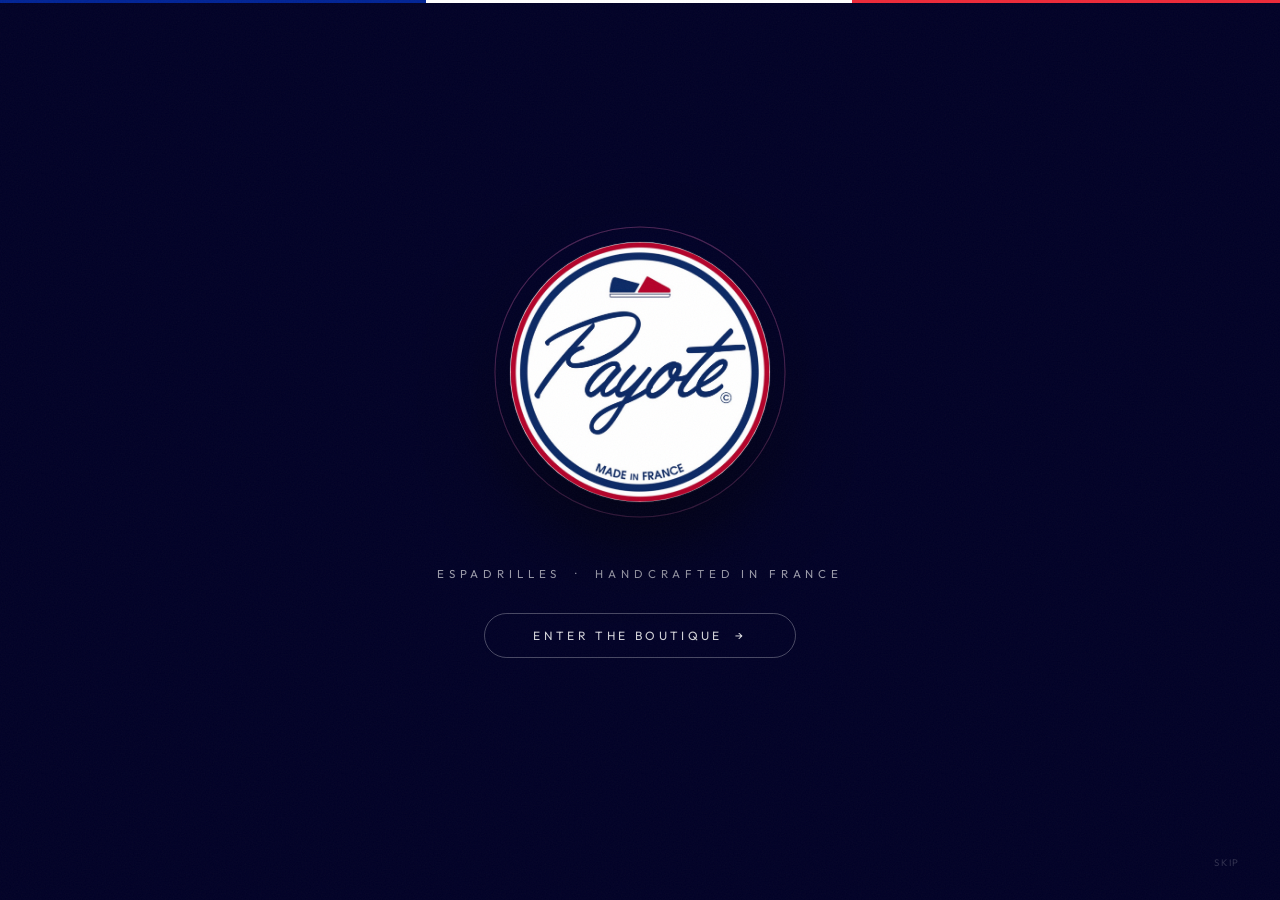
<file: index.html>
<!DOCTYPE html>
<html lang="en">
<head>
  <meta charset="UTF-8"/>
  <meta name="viewport" content="width=device-width, initial-scale=1.0"/>
  <title>PAYOTE</title>
  <link href="https://fonts.googleapis.com/css2?family=Cormorant+Garamond:ital,wght@0,300;1,300&family=Outfit:wght@300;400;500&display=swap" rel="stylesheet"/>
  <style>
    *, *::before, *::after { box-sizing: border-box; margin: 0; padding: 0; }
    :root {
      --blue: #002395;
      --red:  #ED2939;
      --ink:  #061a3d;
      --deep: #000026;
      --sans: "Outfit", system-ui, sans-serif;
      --serif:"Cormorant Garamond", Georgia, serif;
    }
    html, body { width:100%; height:100%; overflow:hidden; background:var(--deep); font-family:var(--sans); -webkit-font-smoothing:antialiased; }

    body::after {
      content:""; position:fixed; inset:0; z-index:100;
      background-image:url("data:image/svg+xml,%3Csvg xmlns='http://www.w3.org/2000/svg' width='300' height='300'%3E%3Cfilter id='n'%3E%3CfeTurbulence type='fractalNoise' baseFrequency='0.75' numOctaves='4' stitchTiles='stitch'/%3E%3C/filter%3E%3Crect width='300' height='300' filter='url(%23n)' opacity='0.04'/%3E%3C/svg%3E");
      pointer-events:none;
      animation:grainShift 1.8s steps(2) infinite;
    }
    @keyframes grainShift {
      0%  { transform:translate(0,0) scale(1.05); }
      50% { transform:translate(-1%,1%) scale(1.05); }
      100%{ transform:translate(1%,-1%) scale(1.05); }
    }

    #fr-line {
      position:fixed; top:0; left:0; right:0; height:3px; z-index:50;
      background:linear-gradient(to right, var(--blue) 33.3%, #ffffff 33.3% 66.6%, var(--red) 66.6%);
      transform-origin:left; transform:scaleX(0);
      animation:lineReveal 1s 0.1s cubic-bezier(0.4,0,0.2,1) forwards;
    }
    @keyframes lineReveal { to { transform:scaleX(1); } }

    #stage {
      position:fixed; inset:0; z-index:10;
      display:flex; flex-direction:column; align-items:center; justify-content:center;
    }
    #stage.out { animation:dissolveOut 1s cubic-bezier(0.4,0,1,1) forwards; }
    #fr-line.out { animation:dissolveOut 1s cubic-bezier(0.4,0,1,1) forwards; }
    @keyframes dissolveOut { to { opacity:0; transform:scale(1.03); } }

    /* Two simple elegant rings that pulse once and settle */
    .glow-ring {
      position:absolute; border-radius:50%; pointer-events:none;
      width:260px; height:260px; opacity:0;
    }
    .gr1 {
      border:1.5px solid rgba(237,41,57,0.5);
      animation:ringSettle 2s 0.2s cubic-bezier(0.16,1,0.3,1) forwards;
    }
    .gr2 {
      border:1px solid rgba(0,35,149,0.4);
      animation:ringSettle 2s 0.5s cubic-bezier(0.16,1,0.3,1) forwards;
    }
    .gr3 {
      border:1px solid rgba(255,255,255,0.12);
      animation:ringSettle 2s 0.8s cubic-bezier(0.16,1,0.3,1) forwards;
    }
    @keyframes ringSettle {
      0%   { opacity:0; transform:scale(0.6);  }
      40%  { opacity:1; transform:scale(1.35); }
      100% { opacity:0.7; transform:scale(1.12); }
    }

    #logo {
      width:260px; height:260px; border-radius:50%; overflow:hidden;
      box-shadow: 0 0 0 1px rgba(255,255,255,0.06), 0 30px 80px rgba(0,0,0,0.65), 0 0 50px rgba(0,35,149,0.15);
      opacity:0; transform:scale(0.78);
      animation:logoReveal 1.1s 1.3s cubic-bezier(0.34,1.3,0.64,1) forwards;
      position:relative; z-index:2;
    }
    #logo img { width:100%; height:100%; display:block; object-fit:cover; }
    @keyframes logoReveal { to { opacity:1; transform:scale(1); } }

    #tagline {
      margin-top:4rem;
      font-size:0.72rem; font-weight:400; letter-spacing:0.42em; text-transform:uppercase;
      color:rgba(255,255,255,0.6);
      opacity:0; animation:riseIn 0.9s 2.5s cubic-bezier(0.16,1,0.3,1) forwards;
    }

    #enter-btn {
      margin-top:2rem; padding:0.85rem 3rem;
      background:transparent; border:1px solid rgba(255,255,255,0.28); border-radius:999px;
      font-family:var(--sans); font-size:0.75rem; font-weight:400;
      letter-spacing:0.28em; text-transform:uppercase; color:rgba(255,255,255,0.82);
      cursor:pointer; opacity:0;
      animation:riseIn 0.9s 2.9s cubic-bezier(0.16,1,0.3,1) forwards;
      position:relative; overflow:hidden;
      transition:color 0.3s, border-color 0.3s;
    }
    #enter-btn::before {
      content:""; position:absolute; inset:0;
      background:linear-gradient(135deg, rgba(0,35,149,0.5), rgba(237,41,57,0.25));
      transform:scaleX(0); transform-origin:left;
      transition:transform 0.45s cubic-bezier(0.4,0,0.2,1);
    }
    #enter-btn:hover { color:#fff; border-color:rgba(255,255,255,0.6); }
    #enter-btn:hover::before { transform:scaleX(1); }
    #enter-btn > span { position:relative; z-index:1; }

    #skip-btn {
      position:fixed; bottom:2rem; right:2.5rem;
      background:none; border:none; font-family:var(--sans);
      font-size:0.6rem; letter-spacing:0.18em; text-transform:uppercase;
      color:rgba(255,255,255,0.18); cursor:pointer;
      opacity:0; animation:riseIn 0.6s 0.7s ease forwards;
      transition:color 0.2s; z-index:20;
    }
    #skip-btn:hover { color:rgba(255,255,255,0.45); }

    @keyframes riseIn {
      from { opacity:0; transform:translateY(14px); }
      to   { opacity:1; transform:translateY(0); }
    }

    #destination {
      position:fixed; inset:0; z-index:1; background:#faf8f5;
      display:flex; align-items:center; justify-content:center;
      font-family:var(--serif); font-size:2.8rem; font-weight:300;
      color:#00001f; letter-spacing:0.04em;
      opacity:0; transition:opacity 0.9s 0.15s ease;
    }
    #destination.visible { opacity:1; }
  </style>
</head>
<body>

<div id="fr-line"></div>

<div id="stage">
  <div style="position:relative;display:flex;align-items:center;justify-content:center;">
    <div class="glow-ring gr1"></div>
    <div class="glow-ring gr2"></div>
    <div class="glow-ring gr3"></div>
    <div id="logo">
      <img src="images/logo.jpg" alt="Payote"/>
    </div>
  </div>
  <div id="tagline">Espadrilles &nbsp;·&nbsp; Handcrafted in France</div>
  <button id="enter-btn" type="button" onclick="enter()"><span>Enter the boutique &nbsp;→</span></button>
</div>

<button id="skip-btn" type="button" onclick="skipIntro()">Skip</button>
<div id="destination">Welcome to Payote.</div>

<script>
  const HOMEPAGE_URL = "homepage.html";

  function enter() {
    document.getElementById("stage").classList.add("out");
    document.getElementById("fr-line").classList.add("out");
    document.getElementById("destination").classList.add("visible");
    // Brief welcome flash, then navigate
    setTimeout(() => {
      window.location.href = HOMEPAGE_URL;
    }, 900);
  }

  function skipIntro() {
    window.location.href = HOMEPAGE_URL;
  }
</script>
</body>
</html>
</file>
